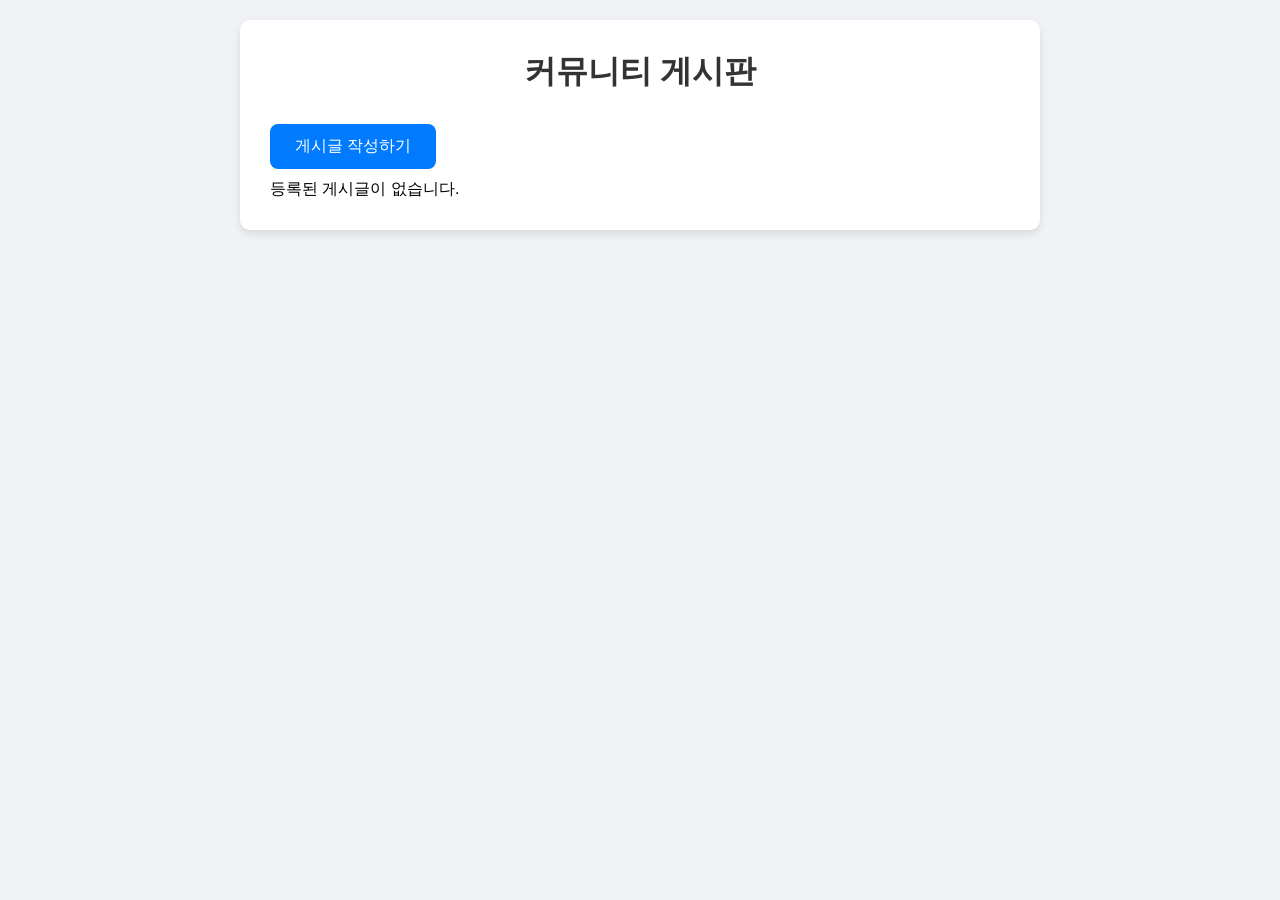
<file: code/index.html>
<!DOCTYPE html>
<html lang="ko">
  <head>
    <meta charset="UTF-8" />
    <meta name="viewport" content="width=device-width, initial-scale=1.0" />
    <title>커뮤니티 게시판 - 홈</title>
    <link rel="stylesheet" href="styles.css" />
  </head>
  <body>
    <div class="container">
      <h1>커뮤니티 게시판</h1>
      <a href="create.html" class="button">게시글 작성하기</a>
      <div id="posts"></div>
    </div>
    <script src="script.js"></script>
  </body>
</html>
</file>
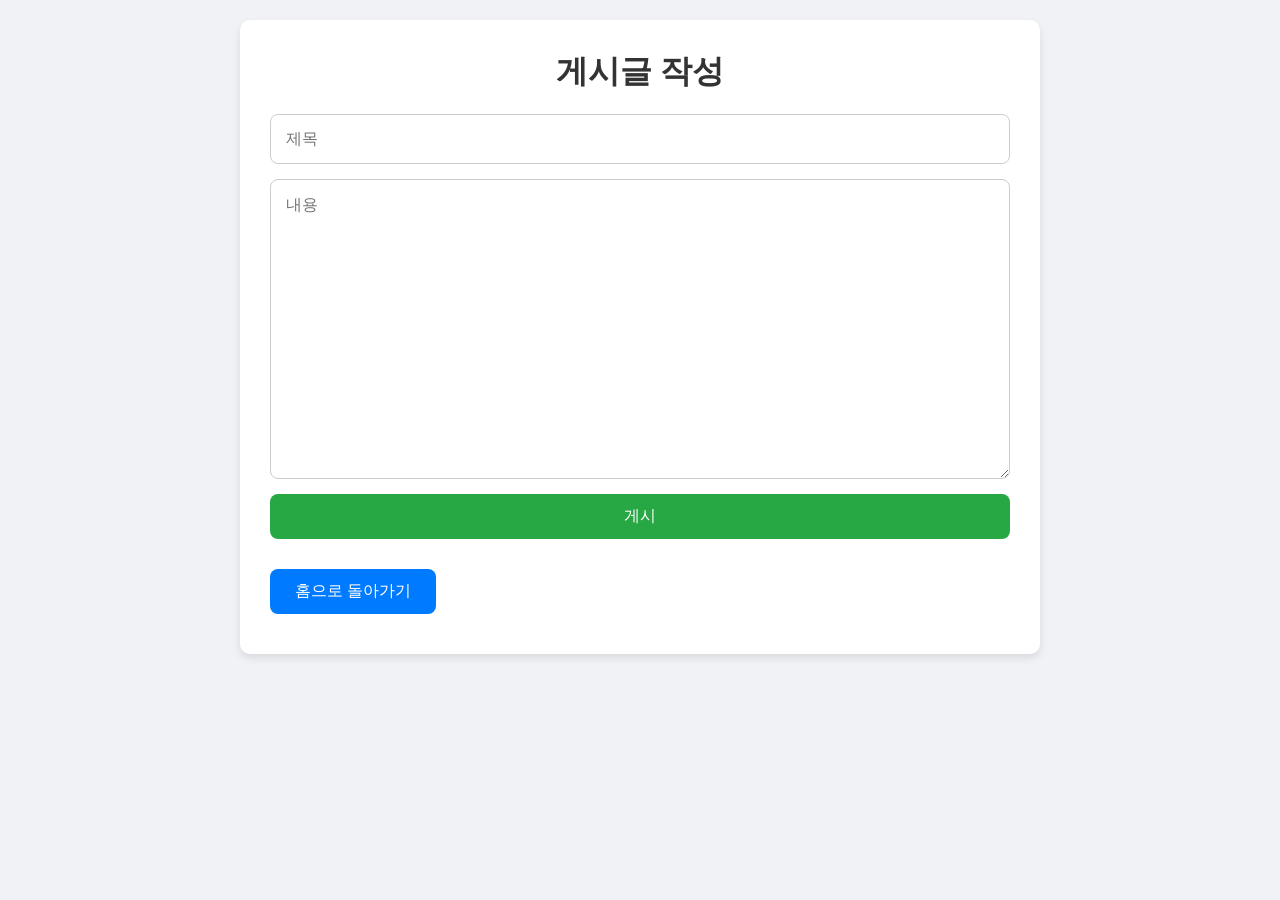
<file: code/create.html>
<!DOCTYPE html>
<html lang="ko">
  <head>
    <meta charset="UTF-8" />
    <meta name="viewport" content="width=device-width, initial-scale=1.0" />
    <title>커뮤니티 게시판 - 게시글 작성</title>
    <link rel="stylesheet" href="styles.css" />
  </head>
  <body>
    <div class="container">
      <h1>게시글 작성</h1>
      <form id="postForm">
        <input type="text" id="title" placeholder="제목" required />
        <textarea id="content" placeholder="내용" required></textarea>
        <button type="submit">게시</button>
      </form>
      <a href="index.html" class="button">홈으로 돌아가기</a>
    </div>
    <script src="create.js"></script>
  </body>
</html>
</file>
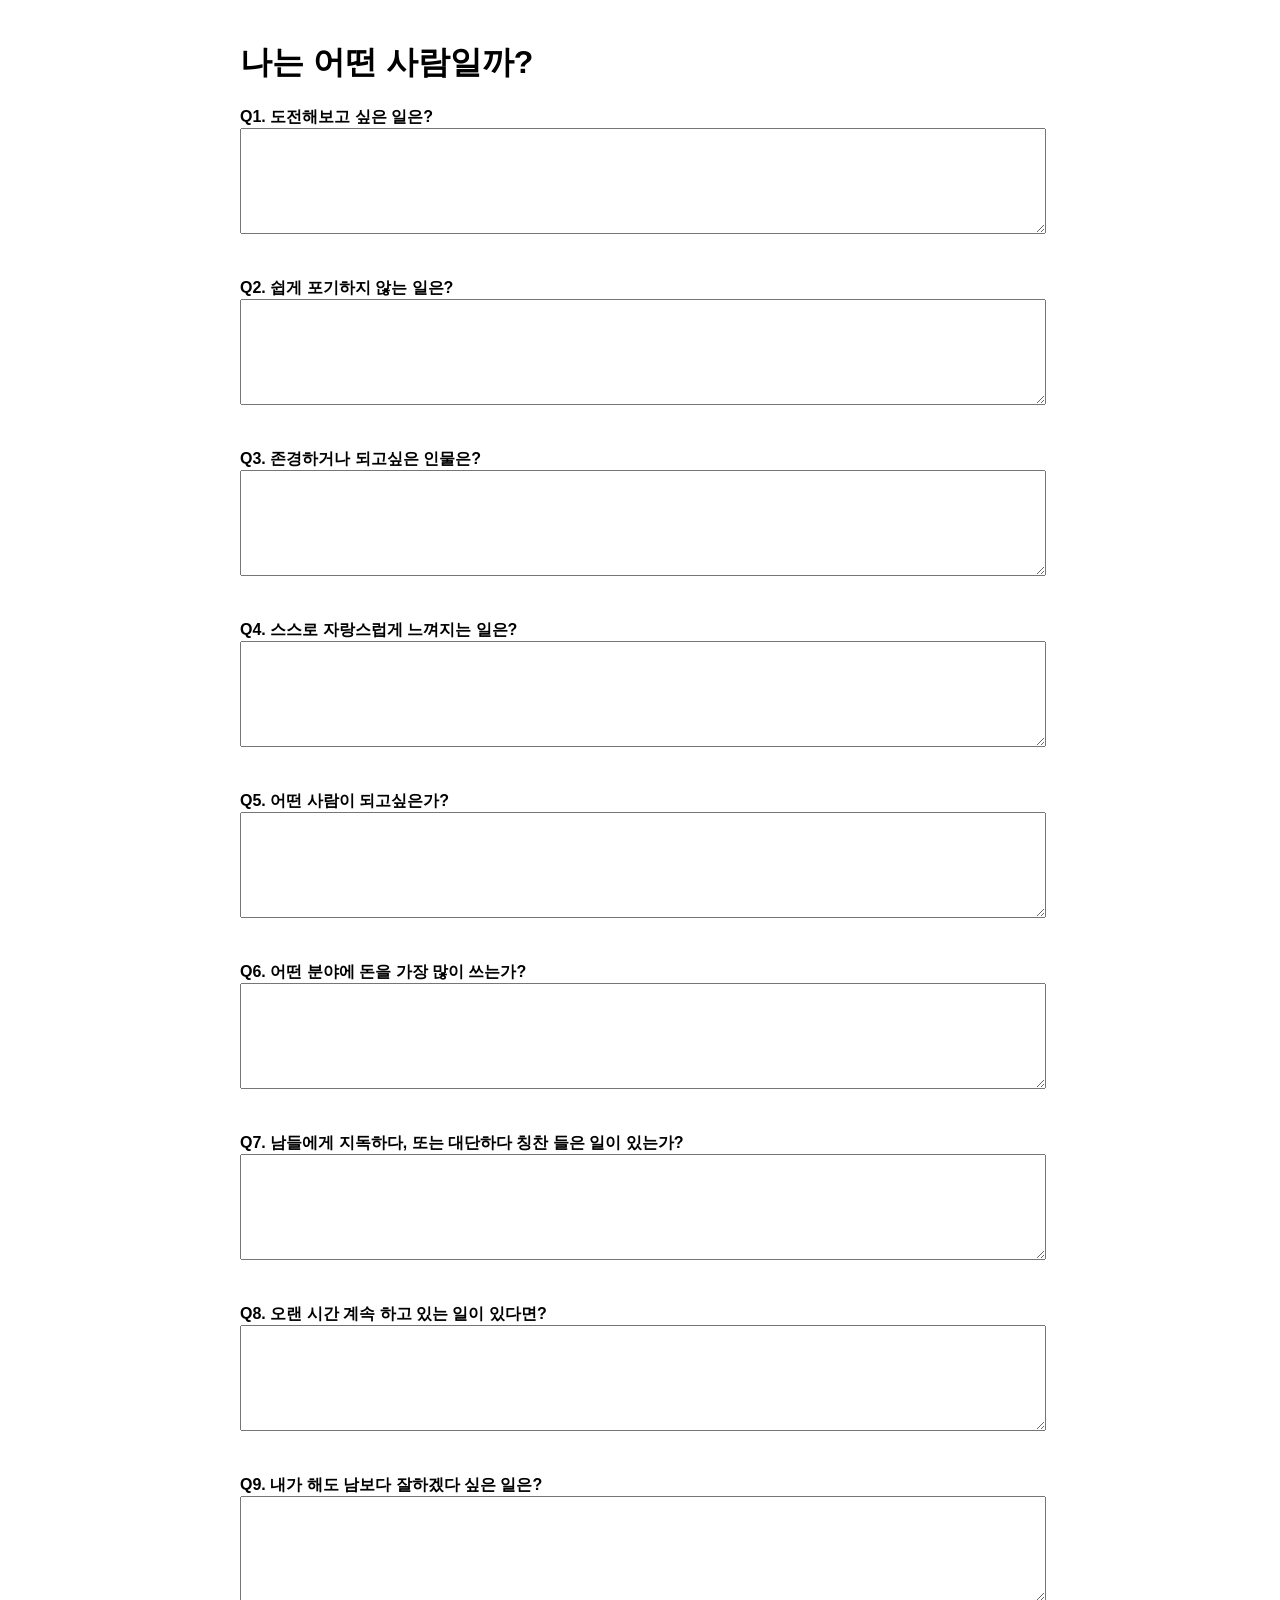
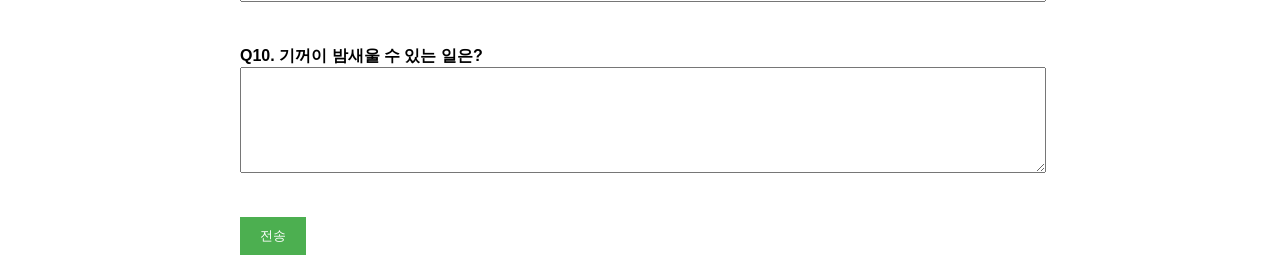
<file: code/questions.html>
<!DOCTYPE html>
<html lang="ko">
<head>
    <meta charset="UTF-8">
    <meta name="viewport" content="width=device-width, initial-scale=1.0">
    <title>질문 및 답변 저장</title>
    <style>
        body {
            font-family: Arial, sans-serif;
            max-width: 800px;
            margin: 0 auto;
            padding: 20px;
        }
        textarea {
            width: 100%;
            height: 100px;
            margin-bottom: 20px;
        }
        .question {
            margin-bottom: 20px;
        }
        .question label {
            display: block;
            font-weight: bold;
        }
        button {
            padding: 10px 20px;
            background-color: #4CAF50;
            color: white;
            border: none;
            cursor: pointer;
        }
        button:hover {
            background-color: #45a049;
        }
    </style>
</head>
<body>

    <h1>나는 어떤 사람일까?</h1>

    <form id="qaForm">
        <div class="question">
            <label for="question1">Q1. 도전해보고 싶은 일은?</label>
            <textarea id="question1" name="answer1"></textarea>
        </div>
        <div class="question">
            <label for="question2">Q2. 쉽게 포기하지 않는 일은?</label>
            <textarea id="question2" name="answer2"></textarea>
        </div>
        <div class="question">
            <label for="question3">Q3. 존경하거나 되고싶은 인물은?</label>
            <textarea id="question3" name="answer3"></textarea>
        </div>
        <div class="question">
            <label for="question4">Q4. 스스로 자랑스럽게 느껴지는 일은?</label>
            <textarea id="question4" name="answer4"></textarea>
        </div>
        <div class="question">
            <label for="question5">Q5. 어떤 사람이 되고싶은가?</label>
            <textarea id="question5" name="answer5"></textarea>
        </div>
        <div class="question">
            <label for="question6">Q6. 어떤 분야에 돈을 가장 많이 쓰는가?</label>
            <textarea id="question6" name="answer6"></textarea>
        </div>
        <div class="question">
            <label for="question7">Q7. 남들에게 지독하다, 또는 대단하다 칭찬 들은 일이 있는가?</label>
            <textarea id="question7" name="answer7"></textarea>
        </div>
        <div class="question">
            <label for="question8">Q8. 오랜 시간 계속 하고 있는 일이 있다면?</label>
            <textarea id="question8" name="answer8"></textarea>
        </div>
        <div class="question">
            <label for="question9">Q9. 내가 해도 남보다 잘하겠다 싶은 일은?</label>
            <textarea id="question9" name="answer9"></textarea>
        </div>
        <div class="question">
            <label for="question10">Q10. 기꺼이 밤새울 수 있는 일은?</label>
            <textarea id="question10" name="answer10"></textarea>
        </div>

        <button type="submit">전송</button>
    </form>

    <div id="statusMessage"></div>

    <script>
        document.getElementById('qaForm').addEventListener('submit', function(e) {
            e.preventDefault(); // 폼의 기본 전송 동작 방지

            let formData = new FormData(this);
            let formDataObj = {};
            
            formData.forEach((value, key) => {
                formDataObj[key] = value;
            });

            fetch('/submit', {
                method: 'POST',
                headers: {
                    'Content-Type': 'application/json',
                },
                body: JSON.stringify(formDataObj),
            })
            .then(response => response.json())
            .then(data => {
                document.getElementById('statusMessage').innerHTML = '저장 성공!';
            })
            .catch(error => {
                document.getElementById('statusMessage').innerHTML = '저장 실패!';
                console.error('Error:', error);
            });
        });
    </script>

</body>
</html>
</file>
<file: code/styles.css>
/* Reset 기본 스타일 */
* {
  box-sizing: border-box;
  margin: 0;
  padding: 0;
}

body {
  font-family: "Segoe UI", Tahoma, Geneva, Verdana, sans-serif;
  background-color: #f0f2f5;
  padding: 20px;
}

.container {
  max-width: 800px;
  margin: auto;
  background: #fff;
  padding: 30px;
  border-radius: 10px;
  box-shadow: 0 4px 8px rgba(0, 0, 0, 0.1);
}

h1,
h2 {
  text-align: center;
  color: #333;
  margin-bottom: 20px;
}

form {
  display: flex;
  flex-direction: column;
  margin-bottom: 20px;
}

input[type="text"],
textarea {
  padding: 15px;
  margin-bottom: 15px;
  border: 1px solid #ccc;
  border-radius: 8px;
  font-size: 16px;
  resize: vertical;
}

/* 추가된 스타일: 내용 textarea의 높이를 늘림 */
#content {
  height: 300px; /* 원하는 높이로 조정 가능 */
  /* 또는 min-height를 사용할 수도 있습니다:
  min-height: 300px;
  */
}

button {
  padding: 12px;
  background-color: #28a745;
  color: white;
  border: none;
  border-radius: 8px;
  font-size: 16px;
  cursor: pointer;
  transition: background-color 0.3s ease;
}

button:hover {
  background-color: #218838;
}

.button {
  display: inline-block;
  margin: 10px 0;
  padding: 12px 25px;
  background-color: #007bff;
  color: white;
  text-decoration: none;
  border-radius: 8px;
  transition: background-color 0.3s ease;
}

.button:hover {
  background-color: #0056b3;
}

.post {
  border: 1px solid #ddd;
  padding: 20px;
  margin-bottom: 15px;
  border-radius: 8px;
  background-color: #fafafa;
  transition: box-shadow 0.3s ease;
}

.post:hover {
  box-shadow: 0 4px 12px rgba(0, 0, 0, 0.1);
}

.post h3 {
  margin-bottom: 10px;
}

.post h3 a {
  text-decoration: none;
  color: #007bff;
  transition: color 0.3s ease;
}

.post h3 a:hover {
  color: #0056b3;
}

/* 게시글 상세 페이지 버튼 정렬 */
.actions-container {
  display: flex;
  justify-content: space-between;
  align-items: center;
  margin-top: 15px;
}

.recommend-section,
.post-actions {
  display: flex;
  align-items: center;
}

.recommend-section button,
.post-actions a,
.post-actions button {
  margin-right: 10px;
}

.edit-button {
  background-color: #ffc107;
  color: white;
  padding: 8px 15px;
  border: none;
  border-radius: 5px;
  text-decoration: none;
  cursor: pointer;
  font-size: 14px;
  transition: background-color 0.3s ease;
}

.delete-button {
  background-color: #dc3545; /* 삭제 버튼과 동일한 빨간색 */
  color: white;
  padding: 8px 15px;
  border: none;
  border-radius: 5px;
  text-decoration: none;
  cursor: pointer;
  font-size: 14px;
  transition: background-color 0.3s ease;
}

.edit-button:hover {
  background-color: #e0a800;
}

.delete-button:hover {
  background-color: #c82333;
}

/* 추천, 비추천 버튼 스타일 */
.recommend-button {
  background-color: #28a745;
  color: white;
}

.recommend-button:hover {
  background-color: #218838;
}

.not-recommend-button {
  background-color: #dc3545;
  color: white;
}

.not-recommend-button:hover {
  background-color: #c82333;
}

/* 댓글 스타일 */
.comment {
  border-top: 1px solid #ddd;
  padding: 10px 0;
  position: relative;
}

.comment-content {
  display: flex;
  flex-direction: column;
}

.comment p {
  margin-bottom: 5px;
  font-size: 15px;
  color: #555;
}

.comment small {
  color: #999;
}

.comment-actions-container {
  display: flex;
  justify-content: space-between;
  align-items: center;
  margin-top: 5px;
}

.comment-recommend-section,
.comment-actions {
  display: flex;
  align-items: center;
}

.comment-recommend-section button,
.comment-actions button {
  margin-right: 10px;
}

.edit-comment-button {
  background-color: #ffc107;
  color: white;
  padding: 5px 10px;
  border: none;
  border-radius: 5px;
  cursor: pointer;
  font-size: 12px;
  transition: background-color 0.3s ease;
}

.delete-comment-button {
  background-color: #dc3545; /* 삭제 버튼과 동일한 빨간색 */
  color: white;
  padding: 5px 10px;
  border: none;
  border-radius: 5px;
  cursor: pointer;
  font-size: 12px;
  transition: background-color 0.3s ease;
}

.edit-comment-button:hover {
  background-color: #ffc107;
}

.delete-comment-button:hover {
  background-color: #c82333;
}

/* 댓글 추천 버튼 스타일 */
.comment-recommend-button {
  background-color: #28a745;
  color: white;
  padding: 5px 10px;
  border: none;
  border-radius: 5px;
  cursor: pointer;
  font-size: 12px;
  transition: background-color 0.3s ease;
}

.comment-recommend-button:hover {
  background-color: #218838;
}

.comment-not-recommend-button {
  background-color: #dc3545;
  color: white;
  padding: 5px 10px;
  border: none;
  border-radius: 5px;
  cursor: pointer;
  font-size: 12px;
  transition: background-color 0.3s ease;
}

.comment-not-recommend-button:hover {
  background-color: #c82333;
}

.comment-recommend-count,
.comment-not-recommend-count {
  margin-left: 5px;
  font-weight: bold;
}
</file>
